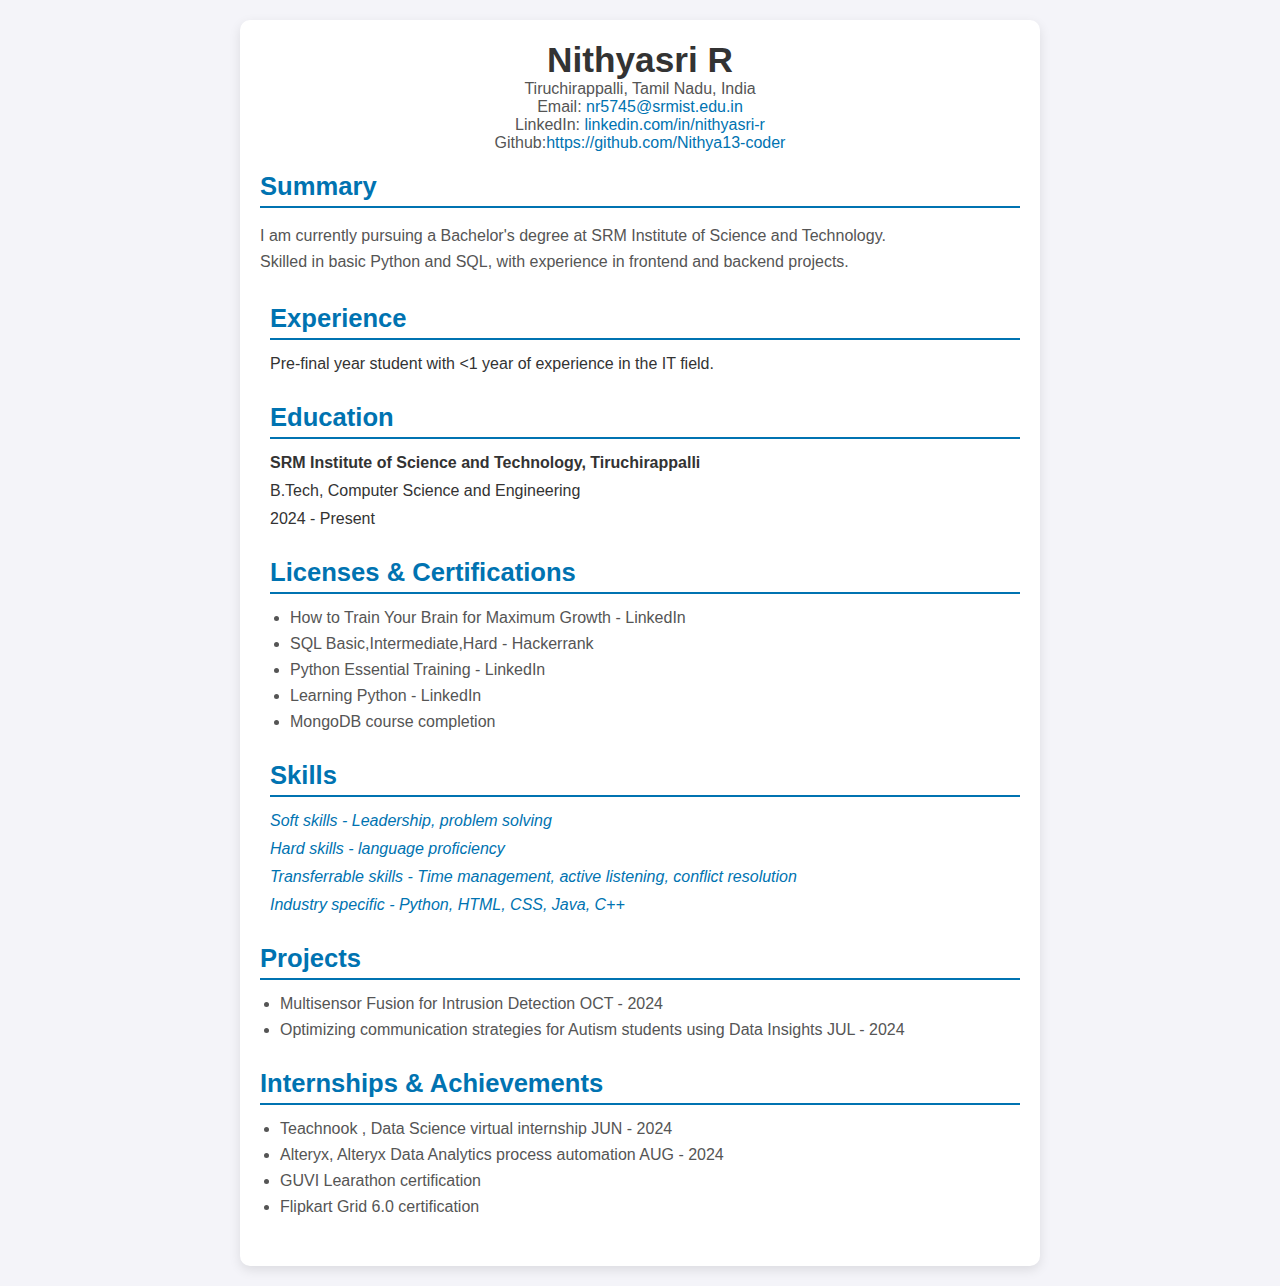
<file: index.html>
<!DOCTYPE html>
<html lang="en">
<head>
    <meta charset="UTF-8">
    <meta name="viewport" content="width=device-width, initial-scale=1.0">
    <title>Nithyasri's Resume</title>
    <link rel="stylesheet" href="style.css">
</head>
<body>
    <div class="container">
        <header>
            <h1>Nithyasri R</h1>
            <p>Tiruchirappalli, Tamil Nadu, India</p>
            <p>Email: <a href="mailto:nr5745@srmist.edu.in">nr5745@srmist.edu.in</a></p>
            <p>LinkedIn: <a href="https://www.linkedin.com/in/nithyasri-r-4324b2266" target="_blank">linkedin.com/in/nithyasri-r</a></p>
            <p>Github:<a href="https://github.com/Nithya13-coder" target="_blank">https://github.com/Nithya13-coder</a></p>
        </header>
        
        <section class="summary">
            <h2>Summary</h2>
            <p>I am currently pursuing a Bachelor's degree at SRM Institute of Science and Technology.</p>
            <p>Skilled in basic Python and SQL, with experience in frontend and backend projects.</p>
        </section>
        
        <section class="experience">
            <h2>Experience</h2>
            <p>Pre-final year student with <1 year of experience in the IT field.</p>
        </section>
        
        <section class="education">
            <h2>Education</h2>
            <p><strong>SRM Institute of Science and Technology, Tiruchirappalli</strong></p>
            <p>B.Tech, Computer Science and Engineering</p>
            <p>2024 - Present</p>
        </section>
        
        <section class="certifications">
            <h2>Licenses & Certifications</h2>
            <ul>
                <li>How to Train Your Brain for Maximum Growth - LinkedIn</li>
                <li>SQL Basic,Intermediate,Hard - Hackerrank</li>
                <li>Python Essential Training - LinkedIn</li>
                <li>Learning Python - LinkedIn</li>
                <li>MongoDB course completion</li>
            </ul>
        </section>
        
        <section class="skills">
            <h2>Skills</h2>
            <p>Soft skills - Leadership, problem solving</p>
            <p>Hard skills - language proficiency</p>
            <P>Transferrable skills - Time management, active listening, conflict resolution</P>
            <P>Industry specific - Python, HTML, CSS, Java, C++ </P>
        </section>
        <section class="Projects">
            <h2>Projects</h2>
            <ul>
                <li>Multisensor Fusion for Intrusion Detection OCT - 2024</li>
                <li>Optimizing communication strategies for Autism students using Data Insights JUL - 2024</li>
                
            </ul>
        </section>
        <section class="Internships">
            <h2>Internships & Achievements</h2>
            <ul>
                <li>Teachnook , Data Science virtual internship  JUN - 2024</li>
                <li>Alteryx, Alteryx Data Analytics process automation  AUG - 2024</li>
                <li>GUVI Learathon certification</li>
                <li>Flipkart Grid 6.0 certification</li>
            </ul>
        
        </section>
    </div>
</body>
</html>
</file>
<file: style.css>
/* styles.css */
* /* Reset styling */
* {
    margin: 0;
    padding: 0;
    box-sizing: border-box;
}

body {
    font-family: Arial, sans-serif;
    background-color: #f4f4f9;
    color: #333;
}

.container {
    max-width: 800px;
    margin: 20px auto;
    padding: 20px;
    background-color: #fff;
    border-radius: 10px;
    box-shadow: 0 4px 12px rgba(0, 0, 0, 0.1);
}

header {
    text-align: center;
    margin-bottom: 20px;
}

header h1 {
    font-size: 2.2em;
    font-weight: bold;
    color: #333;
}

header p {
    font-size: 1em;
    color: #555;
}

header a {
    color: #0073b1;
    text-decoration: none;
    font-size: 1em;
}

header a:hover {
    text-decoration: underline;
}

section {
    margin-bottom: 30px;
}

section h2 {
    font-size: 1.6em;
    color: #0073b1;
    border-bottom: 2px solid #0073b1;
    padding-bottom: 5px;
    margin-bottom: 15px;
}

.summary p {
    font-size: 1em;
    color: #555;
    line-height: 1.6;
}

.experience, .education, .certifications, .skills {
    padding-left: 10px;
}

.education p, .experience p, .certifications ul, .skills p {
    font-size: 1em;
    color: #333;
    margin-bottom: 10px;
}

ul {
    list-style-type: disc;
    padding-left: 20px;
    margin-top: 10px;
}

ul li {
    color: #555;
    margin-bottom: 8px;
}

.skills p {
    font-style: italic;
    color: #0073b1;
}

.footer {
    text-align: center;
    margin-top: 40px;
    font-size: 0.9em;
    color: #777;
    border-top: 1px solid #ddd;
    padding-top: 10px;
}

.footer p {
    margin-top: 10px;
}
</file>
